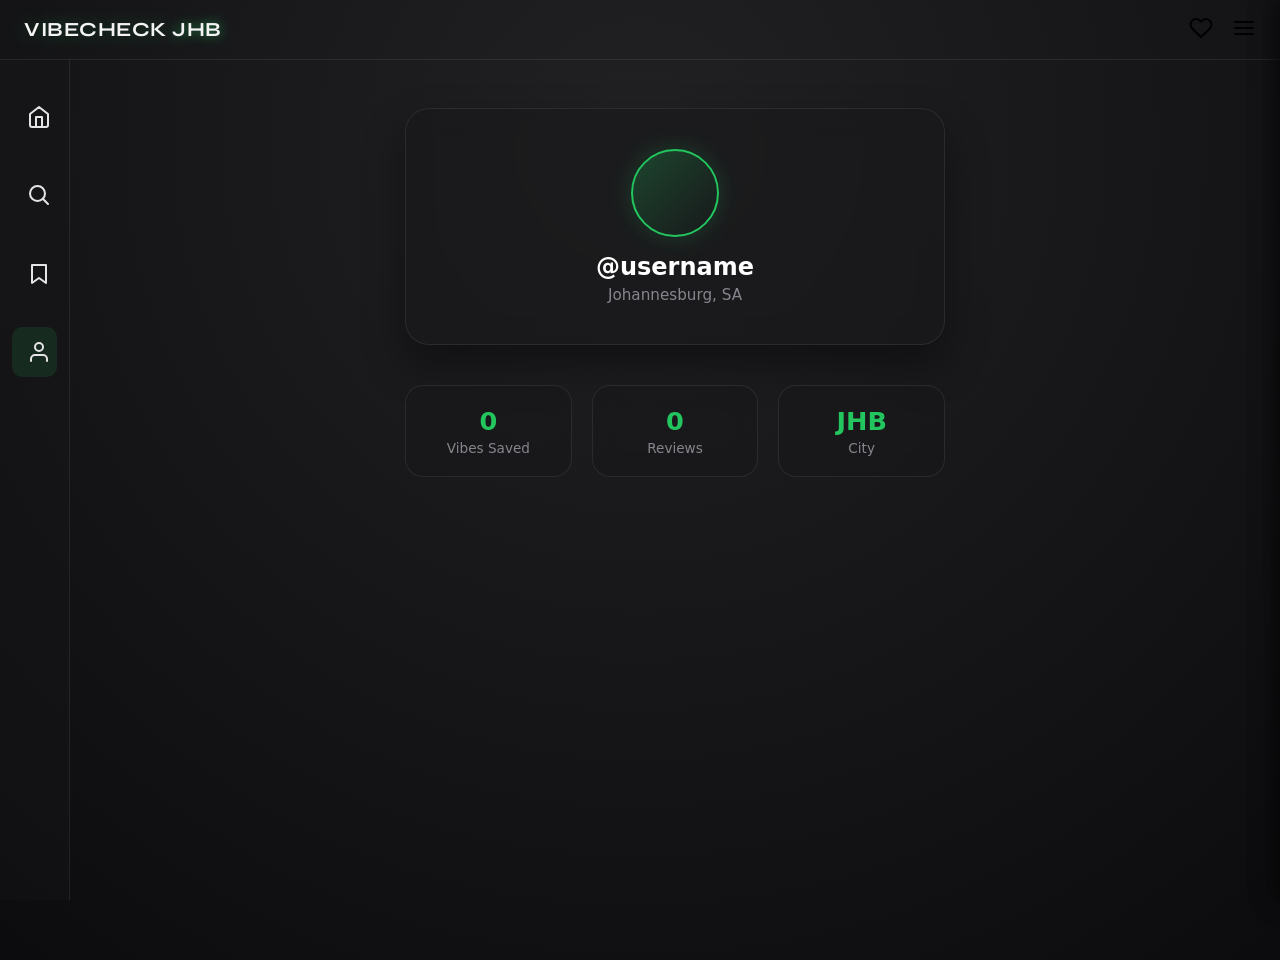
<file: profile.html>
<!DOCTYPE html>
<html lang="en">
<head>
    <meta charset="UTF-8">
    <meta name="viewport" content="width=device-width, initial-scale=1.0">
    <title>User Profile</title>
    <link rel="stylesheet" href="CSS/main.css">
    <link rel="stylesheet" href="CSS/profile.css">
    <script src="JS/main.js" defer></script>
    <script src="JS/profile.js" defer></script>
</head>
<body>
    <!-- Top Header Bar -->
 <header class="top-header">
       <div class="brand-logo">
         <h1>VIBECHECK <span>JHB</span></h1>
       </div>
    <div class="header-actions">
     <button class="icon-btn" aria-label="Reservations" id="reservations-toggle-btn">
            <svg viewBox="0 0 24 24" width="24" height="24" stroke="currentColor" stroke-width="2" fill="none" stroke-linecap="round" stroke-linejoin="round">
                <path d="M20.84 4.61a5.5 5.5 0 0 0-7.78 0L12 5.67l-1.06-1.06a5.5 5.5 0 0 0-7.78 7.78l1.06 1.06L12 21.23l7.78-7.78 1.06-1.06a5.5 5.5 0 0 0 0-7.78z"></path>
            </svg>
      </button>
      <button class="icon-btn" aria-label="Menu" id="menu-toggle-btn">
            <svg viewBox="0 0 24 24" width="24" height="24" stroke="currentColor" stroke-width="2" fill="none" stroke-linecap="round" stroke-linejoin="round">
                <line x1="3" y1="12" x2="21" y2="12"></line>
                <line x1="3" y1="6" x2="21" y2="6"></line>
                <line x1="3" y1="18" x2="21" y2="18"></line>
            </svg>
      </button>
    </div>
  </header>
       <!-- Backdrop Overlay -->
   <div id="drawer-overlay" class="drawer-overlay"></div> 
        <!-- Sliding Side Menu Drawer -->
<aside id="menu-drawer" class="menu-drawer" aria-hidden="true">
  <div class="drawer-header">
    <h3>Menu</h3>
    <button id="close-drawer-btn" class="close-btn" aria-label="Close Menu">&times;</button>
  </div>
  <ul class="drawer-nav">
    <li><a href="#settings"><span class="drawer-icon">
          <svg viewBox="0 0 24 24" width="22" height="22" stroke="currentColor" stroke-width="2" fill="none" stroke-linecap="round" stroke-linejoin="round"><circle cx="12" cy="12" r="3"></circle><path d="M19.4 15a1.65 1.65 0 0 0 .33 1.82l.06.06a2 2 0 0 1 0 2.83 2 2 0 0 1-2.83 0l-.06-.06a1.65 1.65 0 0 0-1.82-.33 1.65 1.65 0 0 0-1 1.51V21a2 2 0 0 1-2 2 2 2 0 0 1-2-2v-.09A1.65 1.65 0 0 0 9 19.4a1.65 1.65 0 0 0-1.82.33l-.06.06a2 2 0 0 1-2.83 0 2 2 0 0 1 0-2.83l.06-.06a1.65 1.65 0 0 0 .33-1.82 1.65 1.65 0 0 0-1.51-1H3a2 2 0 0 1-2-2 2 2 0 0 1 2-2h.09A1.65 1.65 0 0 0 4.6 9a1.65 1.65 0 0 0-.33-1.82l-.06-.06a2 2 0 0 1 0-2.83 2 2 0 0 1 2.83 0l.06.06a1.65 1.65 0 0 0 1.82.33H9a1.65 1.65 0 0 0 1-1.51V3a2 2 0 0 1 2-2 2 2 0 0 1 2 2v.09a1.65 1.65 0 0 0 1 1.51 1.65 1.65 0 0 0 1.82-.33l.06-.06a2 2 0 0 1 2.83 0 2 2 0 0 1 0 2.83l-.06.06a1.65 1.65 0 0 0-.33 1.82V9a1.65 1.65 0 0 0 1.51 1H21a2 2 0 0 1 2 2 2 2 0 0 1-2 2h-.09a1.65 1.65 0 0 0-1.51 1z"></path></svg>
        </span>Settings</a></li>
    <li><a href="#about"><span class="drawer-icon">
          <svg viewBox="0 0 24 24" width="22" height="22" stroke="currentColor" stroke-width="2" fill="none" stroke-linecap="round" stroke-linejoin="round"><circle cx="12" cy="12" r="10"></circle><line x1="12" y1="16" x2="12" y2="12"></line><line x1="12" y1="8" x2="12.01" y2="8"></line></svg>
        </span>About VibeCheck</a></li>
    <li><a href="#contact"><span class="drawer-icon">
          <svg viewBox="0 0 24 24" width="22" height="22" stroke="currentColor" stroke-width="2" fill="none" stroke-linecap="round" stroke-linejoin="round"><path d="M4 4h16c1.1 0 2 .9 2 2v12c0 1.1-.9 2-2 2H4c-1.1 0-2-.9-2-2V6c0-1.1.9-2 2-2z"></path><polyline points="22,6 12,13 2,6"></polyline></svg>
        </span> Contact Us</a></li>
    <li><a href="#help"><span class="drawer-icon">
          <svg viewBox="0 0 24 24" width="22" height="22" stroke="currentColor" stroke-width="2" fill="none" stroke-linecap="round" stroke-linejoin="round"><circle cx="12" cy="12" r="10"></circle><path d="M9.09 9a3 3 0 0 1 5.83 1c0 2-3 3-3 3"></path><line x1="12" y1="17" x2="12.01" y2="17"></line></svg>
        </span> Help & FAQ</a></li>
  </ul>
</aside>
<!--Heart icon reservation function drawer-->
<aside id="reservations-drawer" class="menu-drawer" aria-hidden="true">
        <div class="drawer-header">
            <h3>Your Reservations</h3>
            <button id="close-reservations-btn" class="close-btn" aria-label="Close Reservations">&times;</button>
        </div>
        <div id="reservations-list" class="reservations-drawer-body">
            <!-- JS dynamically populates reservations or placeholder here -->
        </div>
    </aside>

    <!-- App Layout Container -->
    <div class="app-layout">
      <!-- Sidebar Nav -->
      <nav class="sidebar-nav">
  <ul>
      <li><a href="index.html" class="nav-link"><button class="nav-icon-btn"><span class="icon"><svg viewBox="0 0 24 24" width="24" height="24" stroke="currentColor" stroke-width="2" fill="none" stroke-linecap="round" stroke-linejoin="round"><path d="M9 22V12h6v10M3 9l9-7 9 7v11a2 2 0 0 1-2 2H5a2 2 0 0 1-2-2z"></path></svg></span> <span class="nav-text">Home</span></button></a></li>
      <li><a href="explore.html" class="nav-link"><button class="nav-icon-btn"><span class="icon"><svg viewBox="0 0 24 24" width="24" height="24" stroke="currentColor" stroke-width="2" fill="none" stroke-linecap="round" stroke-linejoin="round"><circle cx="10.5" cy="10.5" r="7.5"></circle><line x1="21" y1="21" x2="15.8" y2="15.8"></line></svg></span> <span class="nav-text">Explore</span></button></a></li>
      <li><a href="saved.html" class="nav-link"><button class="nav-icon-btn"><span class="icon"><svg viewBox="0 0 24 24" width="24" height="24" stroke="currentColor" stroke-width="2" fill="none" stroke-linecap="round" stroke-linejoin="round"><polygon points="19 21 12 16 5 21 5 3 19 3 19 21"></polygon></svg></span> <span class="nav-text">Saved</span></button></a></li>
      <li><a href="profile.html" class="nav-link active"><button class="nav-icon-btn"><span class="icon"><svg viewBox="0 0 24 24" width="24" height="24" stroke="currentColor" stroke-width="2" fill="none" stroke-linecap="round" stroke-linejoin="round"><path d="M20 21v-2a4 4 0 0 0-4-4H8a4 4 0 0 0-4 4v2"></path><circle cx="12" cy="7" r="4"></circle></svg></span> <span class="nav-text">Profile</span></button></a></li>
  </ul>
</nav>
      <!-- Main Content -->
      <main class="main-content">
        <section class="profile-header">
            <div class="profile-avatar"></div>
            <h2 id="profile-username">@username</h2>
            <p id="profile-location">Johannesburg, SA</p>
        </section>

        <section class="profile-stats">
            <div class="stat-item">
                <span id="saved-vibes-count">0</span>
                <p>Vibes Saved</p>
            </div>
            <div class="stat-item">
                <span id="reviews-count">0</span>
                <p>Reviews</p>
            </div>
            <div class="stat-item">
                <span id="user-city">JHB</span>
                <p>City</p>
            </div>
        </section>
      </main>
    </div>
</body>
</html>
</file>
<file: CSS/main.css>
/* Line 1 of CSS/main.css */
@import url('https://fonts.googleapis.com/css2?family=Plus+Jakarta+Sans:wght@400;500;600;700&family=Syne:wght@700;800&display=swap');

body {
    font-family: 'Plus Jakarta Sans', -apple-system, BlinkMacSystemFont, sans-serif;
}

/* Nightclub Neon-Styled Brand Logo */
.brand-logo h1 {
    font-family: 'Syne', sans-serif;
    font-weight: 800;
    font-size: 1.45rem;
    letter-spacing: 0.08em;
    text-transform: uppercase;
    color: #ffffff;
    text-shadow: 0 0 18px rgba(34, 197, 94, 0.35);
    margin: 0;
}

.brand-logo h1 span {
    color: #22c55e;
    text-shadow: 0 0 12px rgba(34, 197, 94, 0.7);
}
:root {
  --header-height: 60px;
  --sidebar-width-collapsed: 70px;
  --sidebar-width-expanded: 200px;
}

/* 1. Universal Reset */
* {
  box-sizing: border-box;
  margin: 0;
  padding: 0;
}

/* 2. Base Page Setup */
body {
  background:radial-gradient(circle at 50% 15%, rgba(24, 24, 27, 0.96), rgba(9, 9, 11, 0.99));
  color:  #f4f4f5;
  font-family: system-ui, -apple-system, sans-serif;
  height: 100vh;
  overflow: hidden;
} 
/* 3. Top Header Bar */
.top-header {
  position: fixed;
  top: 0;
  left: 0;
  width: 100%;
  height: var(--header-height);
  background: none;
  background-color:transparent;
  border-bottom: 1px solid rgba(255, 255, 255, 0.08);
  display: flex;
  align-items: center;
  justify-content: space-between;
  padding: 0 1.5rem;
  z-index: 1000;
}

.header-icon-btn {
  background: none;
  background-color: transparent;
  transform: scale(0.95);
  border: none;
  box-shadow: none;

}

.top-header h1 {
  font-size: 1.25rem;
  font-weight: 700;
  color:#f4f4f5;
  letter-spacing: 0.5px;
}

.top-header h1 span {
  color: var(--accent-pop);
}

.header-actions {
  display: flex;
  align-items: center;
  gap: 1.2rem;
  background-color: transparent;
  background: none;
  border: none;
  box-shadow: none;
  transform: scale(0.95s);
  
}

/* 4. App Layout Container */
.app-layout {
  display: flex;
  height: calc(100vh - var(--header-height));
  margin-top: var(--header-height);
  width: 100%;
}

/* 5. Sleek Expandable Sidebar */
.sidebar-nav, .sidebar {
  position: fixed;
  top: var(--header-height);
  left: 0;
  width: var(--sidebar-width-collapsed);
  height: calc(100vh - var(--header-height));
  background: rgba(24, 24, 27, 0.4);
  border-right: 1px solid rgba(255, 255, 255, 0.08);
  padding: 2rem 0.75rem;
  z-index: 900;
  overflow: hidden;
  transition: width 0.3s cubic-bezier(0.4, 0, 0.2, 1);
}

/* Expand smoothly on hover */
.sidebar-nav:hover, .sidebar:hover {
  width: var(--sidebar-width-expanded);
}

.sidebar-nav ul {
  list-style: none;
  display: flex;
  flex-direction: column;
  gap: 1.8rem; /* Increased gap for breathing room between icons */
}

.nav-link {
  text-decoration: none;
  color:#e4e4e7;
  display: block;
  white-space: nowrap;
}

.nav-icon-btn {
  background: transparent;
  border: none;
  color: inherit;
  font-size: 1rem;
  cursor: pointer;
  width: 100%;
  display: flex;
  align-items: center;
  gap: 1.2rem;
  padding: 0.8rem;
  border-radius: 10px;
  transition: background 0.2s ease, transform 0.15s ease;
}

.nav-icon-btn:hover {
  background-color: rgba(255, 255, 255, 0.12);
  transform: translateX(3px); /* Subtle hover lift */
}

.nav-icon-btn .icon {
  font-size: 1.25rem;
  min-width: 28px;
  display: flex;
  justify-content: center;
  align-items: center;
}

/* Active Nav State (Clean Pill Accent) */
.nav-link.active .nav-icon-btn {
  background-color: rgba(34, 197, 94, 0.12);
  color:#e4e4e7;
  font-weight: 600;
}

/* Text Labels - Fade In On Hover */
.nav-text {
  font-size: 0.95rem;
  opacity: 0;
  visibility: hidden;
  transition: opacity 0.2s ease, visibility 0.2s ease;
}

.sidebar-nav:hover .nav-text,
.sidebar:hover .nav-text {
  opacity: 1;
  visibility: visible;
}

/* 6. Main Content Area */
.main-content {
  flex: 1;
  margin-left: var(--sidebar-width-collapsed);
  padding: 2.5rem;
  height: calc(100vh - var(--header-height));
  overflow-y: auto;
  align-items: center;
}


/* 7. Profile Stats Grid */
.profile-stats {
  display: flex;
  justify-content: center;
  gap: 1.5rem;
  max-width: 520px;
  margin: 0 auto;
}



.stat-item:hover {
  transform: translateY(-3px);
  border-color: rgba(255, 255, 255, 0.2);
}

.stat-item span {
  display: block;
  font-size: 1.5rem;
  font-weight: 700;
  color: var(--accent-pop);
}

.stat-item p {
  font-size: 0.85rem;
  margin-top: 0.3rem;
  opacity: 0.8;
}

/* 8. Slide Menu Drawer & Overlay */
.drawer-overlay {
  position: fixed;
  top: 0;
  left: 0;
  width: 100vw;
  height: 100vh;
  background: rgba(9, 9, 11, 0.65);
  z-index: 1001;
  opacity: 0;
  visibility: hidden;
  transition: opacity 0.3s ease, visibility 0.3s ease;
}

.drawer-overlay.active {
  opacity: 1;
  visibility: visible;
}

.menu-drawer {
  position: fixed;
  top: 0;
  right: 0;
  width: 320px;
  height: 100vh;
  background: rgba(24, 24, 27, 0.95);
  border-left: 1px solid rgba(255, 255, 255, 0.1);
  padding: 1.8rem;
  z-index: 1001;
  transform: translateX(100%);
  display: flex;
  flex-direction: column;
  box-shadow: -4px 0 25px rgba(0, 0, 0, 0.4);
}

.menu-drawer.open {
  transform: translateX(0);
}

.drawer-header {
  display: flex;
  justify-content: space-between;
  align-items: center;
  border-bottom: 1px solid rgba(255, 255, 255, 0.1);
  padding-bottom: 1.25rem;
  margin-bottom: 1.25rem;
}

.drawer-header h3 {
    margin: 0;
    font-size: 1.25rem;
    color: #ffffff;}

.close-btn {
  background: none;
  border: none;
  color: #a1a1aa;
  font-size: 1.8rem;
  cursor: pointer;
  line-height: 1;
  transition: color 0.2s ease;
}
.close-btn:hover {
    color: #22c55e;
}

.drawer-nav {
  list-style: none;
  display: flex;
  flex-direction: column;
  gap: 0.75rem;
  padding: 0;
  margin: 0;
}

.drawer-nav a {
 color: #e4e4e7;
  text-decoration: none;
  font-size: 1rem;
  display: flex;
  padding: 0.85rem 1rem;
  border-radius: 8px;
  background: rgba(255, 255, 255, 0.03);
  border: 1px solid transparent;
  transition: all 0.2s ease;

}

.drawer-nav a:hover {
  transform: translateX(4px);
  background: rgba(34, 197, 94, 0.12);
    border-color: rgba(34, 197, 94, 0.4);
    color: #ffffff;
}

/* --- Reservations Drawer Content --- */
.reservations-drawer-body {
    flex: 1;
    overflow-y: auto;
    display: flex;
    flex-direction: column;
    gap: 1rem;
}

.reservation-item {
    background: rgba(255, 255, 255, 0.05);
    border: 1px solid rgba(255, 255, 255, 0.1);
    border-radius: 14px;
    padding: 1rem;
}

.reservation-item h4 {
    margin: 0 0 0.25rem 0;
    color: #ffffff;
    font-size: 1rem;
}



.cancel-res-btn {
    background: rgba(244, 63, 94, 0.15);
    color: #f43f5e;
    border: 1px solid rgba(244, 63, 94, 0.4);
    padding: 0.4rem 0.75rem;
    border-radius: 8px;
    font-size: 0.8rem;
    font-weight: 600;
    cursor: pointer;
    width: 100%;
}

 /*Alingn menu icons with text*/
 .drawer-nav a {
  display: flex;
  align-items: center;
  gap: 0.9rem;
}

.drawer-icon {
  display: flex;
  align-items: center;
  justify-content: center;
}
/* force overiding unwated backgrouds*/
header.top-header button.header-icon-btn,
.header-actions button {
  background: none !important;
  background-color: transparent !important;
  border: none !important;
  box-shadow: none !important;
  cursor: pointer;
 
}

/* --- Instagram-Style Centered Venue Modal --- */
.venue-modal-overlay {
    position: fixed;
    inset: 0;
    background: rgba(9, 9, 11, 0.75);
    backdrop-filter: blur(10px);
    -webkit-backdrop-filter: blur(10px);
    display: none;
    align-items: center;
    justify-content: center;
    padding: 1.5rem;
    z-index: 10000;
}

.venue-modal-overlay.active {
    display: flex;
}

.venue-modal-card {
    position: relative;
    width: 100%;
    max-width: 520px;
    background: rgba(24, 24, 27, 0.95);
    border: 1px solid rgba(34, 197, 94, 0.45);
    border-radius: 24px;
    overflow: hidden;
    box-shadow: 0 25px 60px rgba(0, 0, 0, 0.7), 0 0 35px rgba(34, 197, 94, 0.15);
    color: #ffffff;
}

.venue-modal-close {
    position: absolute;
    top: 14px;
    right: 14px;
    width: 36px;
    height: 36px;
    border-radius: 50%;
    background: rgba(0, 0, 0, 0.65);
    backdrop-filter: blur(6px);
    border: 1px solid rgba(255, 255, 255, 0.15);
    color: #ffffff;
    font-size: 1.4rem;
    line-height: 1;
    cursor: pointer;
    z-index: 2;
    display: flex;
    align-items: center;
    justify-content: center;
    transition: background 0.2s ease, color 0.2s ease;
}

.venue-modal-close:hover {
    background: #22c55e;
    color: #09090b;
}

.venue-modal-media {
    position: relative;
    width: 100%;
    height: 300px;
}

.venue-modal-media img {
    width: 100%;
    height: 100%;
    object-fit: cover;
    display: block;
}

.venue-modal-body {
    padding: 1.5rem;
}

.venue-modal-header {
    display: flex;
    justify-content: space-between;
    align-items: flex-start;
    gap: 1rem;
    margin-bottom: 1rem;
}

.venue-modal-header h3 {
    margin: 0 0 0.25rem 0;
    font-size: 1.4rem;
    color: #ffffff;
}

.modal-bookmark-btn {
    display: inline-flex;
    align-items: center;
    gap: 0.45rem;
    padding: 0.6rem 1.1rem;
    border-radius: 12px;
    background: rgba(255, 255, 255, 0.08);
    border: 1px solid rgba(255, 255, 255, 0.18);
    color: #ffffff;
    font-size: 0.9rem;
    font-weight: 600;
    cursor: pointer;
    transition: all 0.2s ease;
}

.modal-bookmark-btn:hover,
.modal-bookmark-btn.saved {
    background: #22c55e;
    border-color: #22c55e;
    color: #09090b;
}

.venue-modal-meta {
    display: flex;
    flex-direction: column;
    gap: 0.4rem;
    font-size: 0.9rem;
    color: #a1a1aa;
    padding-top: 0.75rem;
    border-top: 1px solid rgba(255, 255, 255, 0.08);
}

.venue-modal-meta p {
    margin: 0;
}

.venue-modal-meta span {
    color: #f43f5e;
    font-weight: 500;
}

/* --- Header Heart Icon Reservation Badge --- */
#reservations-toggle-btn,
button[aria-label="Reservations"],
button[aria-label="Activity"] {
    position: relative;
}

.reservation-badge {
    position: absolute;
    top: -4px;
    right: -4px;
    min-width: 18px;
    height: 18px;
    padding: 0 5px;
    border-radius: 999px;
    background-color: #22c55e;
    color: #09090b;
    font-size: 0.7rem;
    font-weight: 800;
    line-height: 18px;
    text-align: center;
    box-shadow: 0 0 10px rgba(34, 197, 94, 0.6);
    pointer-events: none;
    display: none;
}

.reservation-badge.visible {
    display: inline-block;
}
/* --- Menu Drawer Sub-Views (Settings, About, Contact, FAQ) --- */
.drawer-back-btn {
    background: rgba(255, 255, 255, 0.06);
    border: 1px solid rgba(255, 255, 255, 0.12);
    color: #e4e4e7;
    padding: 0.35rem 0.75rem;
    border-radius: 8px;
    font-size: 0.8rem;
    font-weight: 600;
    cursor: pointer;
    transition: all 0.2s ease;
}

.drawer-back-btn:hover {
    border-color: #22c55e;
    color: #22c55e;
}

.drawer-subview {
    display: flex;
    flex-direction: column;
    gap: 1rem;
    overflow-y: auto;
    padding-right: 0.25rem;
}

.drawer-copy {
    margin: 0;
    font-size: 0.9rem;
    line-height: 1.6;
    color: #d4d4d8;
}

.setting-row,
.contact-card,
.faq-item {
    background: rgba(255, 255, 255, 0.04);
    border: 1px solid rgba(255, 255, 255, 0.08);
    border-radius: 14px;
    padding: 0.95rem 1rem;
}

.setting-row {
    display: flex;
    justify-content: space-between;
    align-items: center;
}

.setting-row h4,
.faq-item h4 {
    margin: 0 0 0.25rem 0;
    font-size: 0.95rem;
    color: #ffffff;
}

.setting-row p,
.faq-item p {
    margin: 0;
    font-size: 0.82rem;
    line-height: 1.5;
    color: #a1a1aa;
}

.setting-pill {
    padding: 0.25rem 0.65rem;
    border-radius: 999px;
    background: rgba(34, 197, 94, 0.15);
    border: 1px solid rgba(34, 197, 94, 0.4);
    color: #22c55e;
    font-size: 0.75rem;
    font-weight: 700;
}

.setting-actions {
    display: flex;
    gap: 0.65rem;
    margin-top: 0.5rem;
}

.drawer-action-btn {
    flex: 1;
    padding: 0.65rem;
    border-radius: 10px;
    font-size: 0.85rem;
    font-weight: 600;
    cursor: pointer;
    border: 1px solid rgba(255, 255, 255, 0.15);
    background: rgba(255, 255, 255, 0.06);
    color: #ffffff;
}

.drawer-action-btn.danger {
    border-color: rgba(244, 63, 94, 0.4);
    color: #f43f5e;
    background: rgba(244, 63, 94, 0.1);
}

.contact-label {
    display: block;
    font-size: 0.75rem;
    text-transform: uppercase;
    letter-spacing: 0.05em;
    color: #a1a1aa;
    margin-bottom: 0.25rem;
}

.contact-value {
    color: #22c55e;
    font-weight: 600;
    font-size: 0.92rem;
    text-decoration: none;
}

.contact-value:hover {
    text-decoration: underline;
}
</file>
<file: CSS/profile.css>
/* Profile Header Styling */
.profile-header {
  text-align: center;
  margin-bottom: 2rem;
}

.profile-avatar {
  width: 80px;
  height: 80px;
  background-color: var(--surface-card, #b98391);
  border-radius: 50%;
  margin: 0 auto 1rem auto;
}

#profile-username {
  font-size: 1.4rem;
  margin-bottom: 0.3rem;
  color: var(--text-primary, #f4f4f4);
}

#profile-location {
  opacity: 0.8;
  font-size: 0.95rem;
}

/* Match the deep nightlife dark aesthetic of Home & Explore */

.main-content {
    flex: 1;
    margin-left: 70px;
    padding: 3rem 2.5rem;
    width: calc(100% - 70px);
    display: flex;
    flex-direction: column;
    align-items: center;
}

/* Profile Header Styling */
.profile-header {
    text-align: center;
    margin-bottom: 2.5rem;
    padding: 2.5rem 3rem;
    background: rgba(24, 24, 27, 0.55);
    backdrop-filter: blur(14px);
    -webkit-backdrop-filter: blur(14px);
    border: 1px solid rgba(255, 255, 255, 0.08);
    border-radius: 24px;
    width: 100%;
    max-width: 540px;
    box-shadow: 0 20px 40px rgba(0, 0, 0, 0.4);
}

.profile-avatar {
    width: 88px;
    height: 88px;
    background: linear-gradient(135deg, rgba(34, 197, 94, 0.25), rgba(24, 24, 27, 0.9));
    border: 2px solid #22c55e;
    border-radius: 50%;
    margin: 0 auto 1rem auto;
    box-shadow: 0 0 25px rgba(34, 197, 94, 0.2);
}

#profile-username {
    font-size: 1.5rem;
    font-weight: 700;
    margin-bottom: 0.3rem;
    color: #ffffff;
}

#profile-location {
    color: #a1a1aa;
    font-size: 0.95rem;
}

/* Profile Stats Row */
.profile-stats {
    display: flex;
    justify-content: center;
    gap: 1.25rem;
    width: 100%;
    max-width: 540px;
}

.stat-item {
    flex: 1;
    background: rgba(24, 24, 27, 0.55);
    backdrop-filter: blur(12px);
    -webkit-backdrop-filter: blur(12px);
    border: 1px solid rgba(255, 255, 255, 0.08);
    border-radius: 18px;
    padding: 1.25rem 1rem;
    text-align: center;
    transition: border-color 0.25s ease, transform 0.25s ease;
}

.stat-item:hover {
    border-color: rgba(34, 197, 94, 0.5);
    transform: translateY(-3px);
}

.stat-item span {
    display: block;
    font-size: 1.6rem;
    font-weight: 700;
    color: #22c55e;
    margin-bottom: 0.25rem;
}

.stat-item p {
    margin: 0;
    font-size: 0.85rem;
    color: #a1a1aa;
}

/* Responsive mobile layout */
@media (max-width: 768px) {
    .main-content {
        margin-left: 0;
        padding: 1.5rem 1rem;
        width: 100%;
    }
    .profile-stats {
        gap: 0.75rem;
    }
}
</file>
